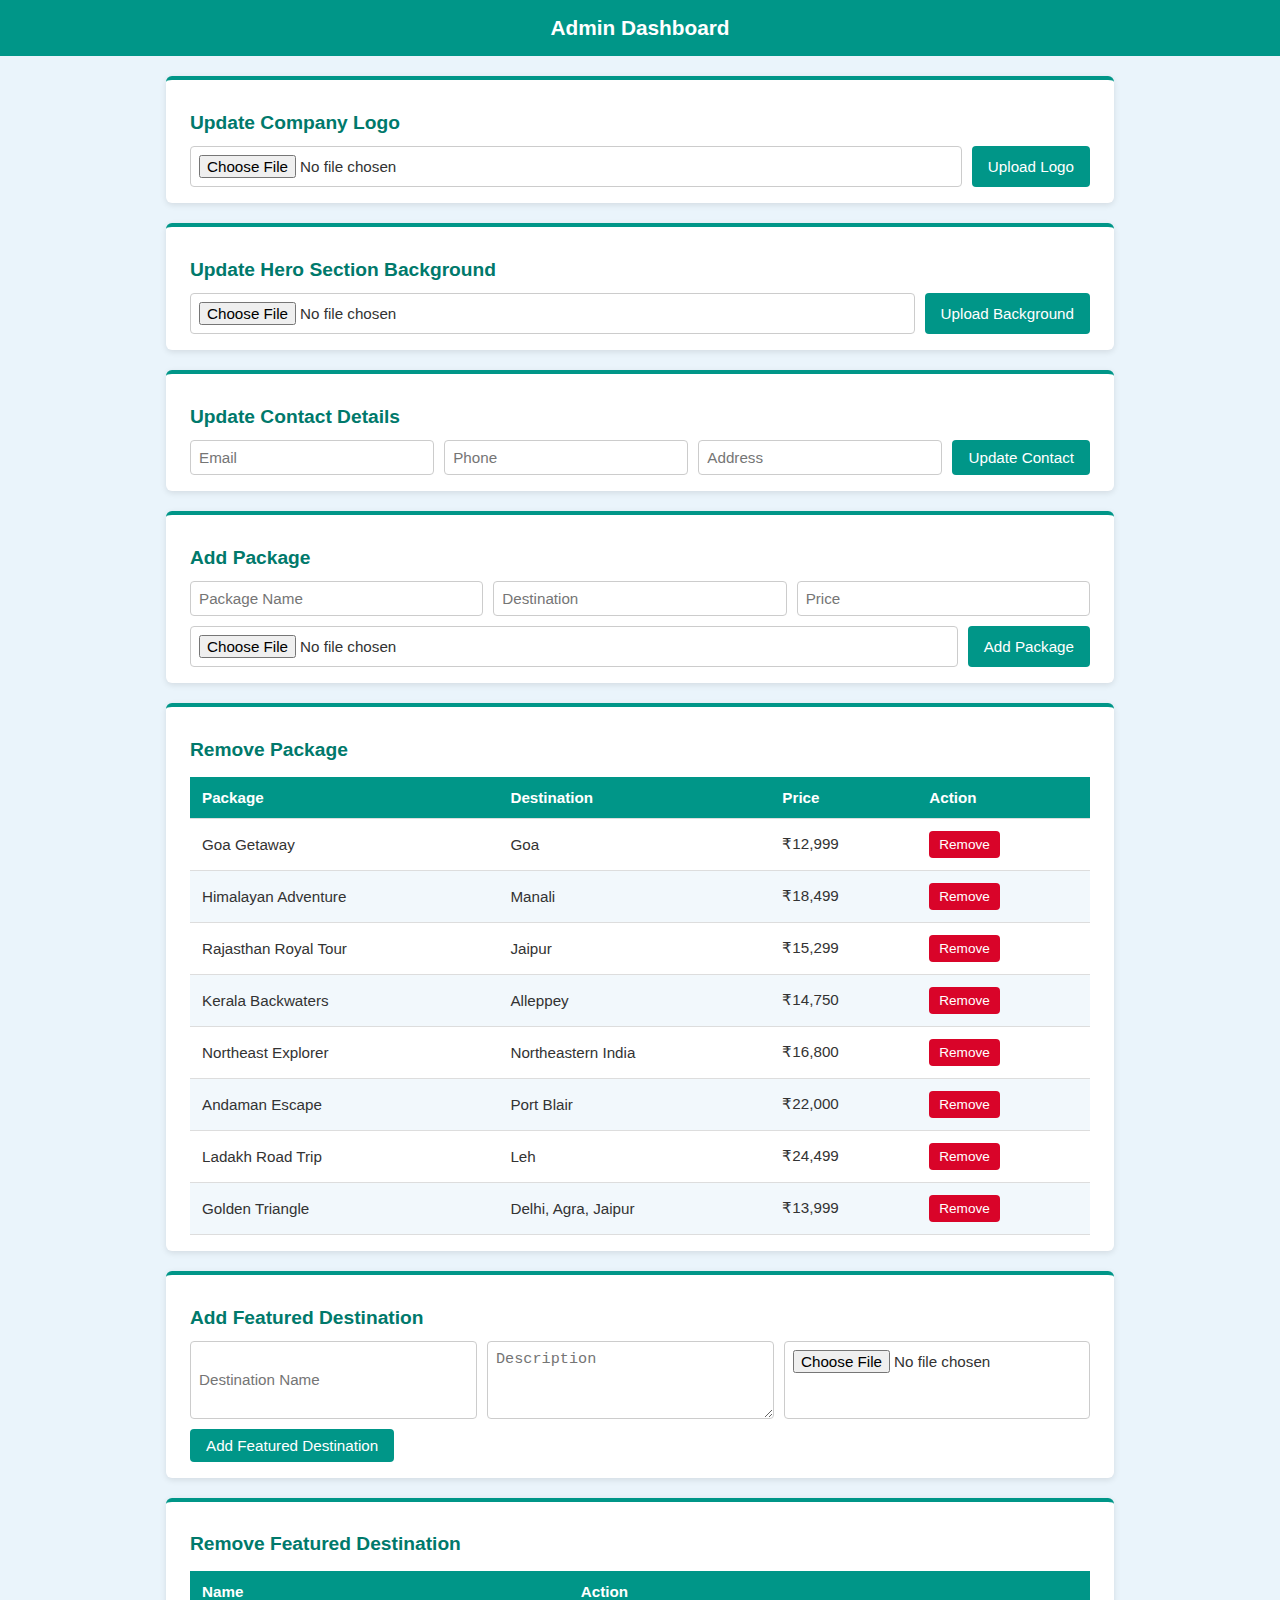
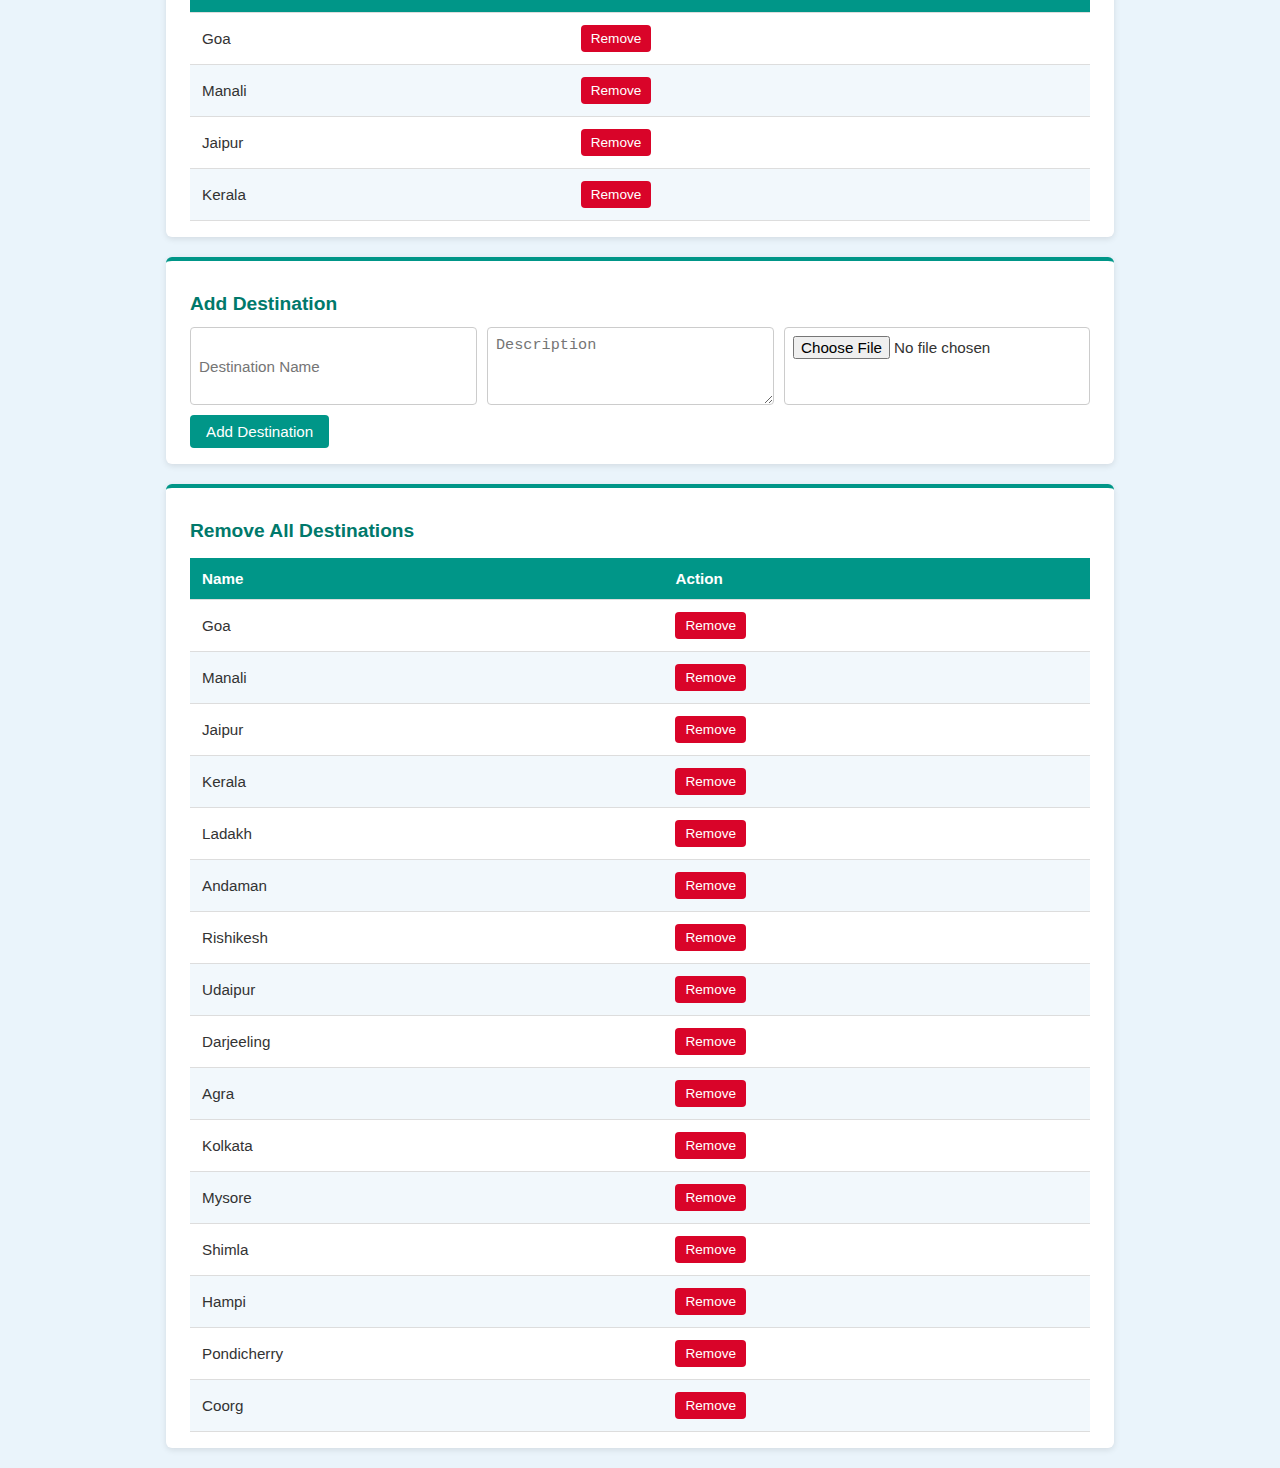
<file: admin.html>
<!DOCTYPE html>
<html lang="en">
<head>
  <meta charset="UTF-8" />
  <meta name="viewport" content="width=device-width, initial-scale=1" />
  <title>Admin Dashboard</title>
  <link rel="stylesheet" href="css/admin.css" />
</head>

<body>

  <header class="admin-header">
    Admin Dashboard
  </header>

  <!-- Update Company Logo -->
  <section class="admin-section">
    <h2>Update Company Logo</h2>
    <div class="admin-section-content">
      <input type="file" />
      <button>Upload Logo</button>
    </div>
  </section>

  <!-- Update Hero Section Background -->
  <section class="admin-section">
    <h2>Update Hero Section Background</h2>
    <div class="admin-section-content">
      <input type="file" />
      <button>Upload Background</button>
    </div>
  </section>

  <!-- Update Contact Details -->
  <section class="admin-section">
    <h2>Update Contact Details</h2>
    <div class="admin-section-content">
      <input type="email" placeholder="Email" />
      <input type="text" placeholder="Phone" />
      <input type="text" placeholder="Address" />
      <button>Update Contact</button>
    </div>
  </section>

  <!-- Add Package -->
  <section class="admin-section">
    <h2>Add Package</h2>
    <div class="admin-section-content">
      <input type="text" placeholder="Package Name" />
      <input type="text" placeholder="Destination" />
      <input type="text" placeholder="Price" />
      <input type="file" />
      <button>Add Package</button>
    </div>
  </section>

  <!-- Remove Package -->
  <section class="admin-section">
    <h2>Remove Package</h2>
    <table class="admin-table">
      <thead>
        <tr>
          <th>Package</th>
          <th>Destination</th>
          <th>Price</th>
          <th>Action</th>
        </tr>
      </thead>
      <tbody id="removePackageTable">
        <!-- Populated by JS -->
      </tbody>
    </table>
  </section>

  <!-- Add Featured Destination -->
  <section class="admin-section">
    <h2>Add Featured Destination</h2>
    <div class="admin-section-content">
      <input type="text" placeholder="Destination Name" />
      <textarea placeholder="Description"></textarea>
      <input type="file" />
      <button>Add Featured Destination</button>
    </div>
  </section>

  <!-- Remove Featured Destinations -->
  <section class="admin-section">
    <h2>Remove Featured Destination</h2>
    <table class="admin-table">
      <thead>
        <tr>
          <th>Name</th>
          <th>Action</th>
        </tr>
      </thead>
      <tbody id="removeFeaturedDestTable">
        <!-- Populated by JS -->
      </tbody>
    </table>
  </section>

  <!-- Add All Destination -->
  <section class="admin-section">
    <h2>Add Destination</h2>
    <div class="admin-section-content">
      <input type="text" placeholder="Destination Name" />
      <textarea placeholder="Description"></textarea>
      <input type="file" />
      <button>Add Destination</button>
    </div>
  </section>

  <!-- Remove All Destinations -->
  <section class="admin-section">
    <h2>Remove All Destinations</h2>
    <table class="admin-table">
      <thead>
        <tr>
          <th>Name</th>
          <th>Action</th>
        </tr>
      </thead>
      <tbody id="removeAllDestTable">
        <!-- Populated by JS -->
      </tbody>
    </table>
  </section>

  <!-- JS Includes -->
  <script src="../js/packages.js"></script>
  <script src="../js/data.js"></script>
  <script>
    document.addEventListener("DOMContentLoaded", () => {
      const packageTable = document.getElementById("removePackageTable");
      const featuredTable = document.getElementById("removeFeaturedDestTable");
      const allDestTable = document.getElementById("removeAllDestTable");

      // Load Packages
      packages.forEach(pkg => {
        const row = document.createElement("tr");
        row.innerHTML = `
          <td>${pkg.name}</td>
          <td>${pkg.destination}</td>
          <td>${pkg.price}</td>
          <td><button>Remove</button></td>
        `;
        packageTable.appendChild(row);
      });

      // Load Featured Destinations
      featuredDestinations.forEach(dest => {
        const row = document.createElement("tr");
        row.innerHTML = `
          <td>${dest.name}</td>
          <td><button>Remove</button></td>
        `;
        featuredTable.appendChild(row);
      });

      // Load All Destinations
      allDestinations.forEach(dest => {
        const row = document.createElement("tr");
        row.innerHTML = `
          <td>${dest.name}</td>
          <td><button>Remove</button></td>
        `;
        allDestTable.appendChild(row);
      });
    });
  </script>

</body>
</html>
</file>
<file: css/admin.css>
/* General Page Styling */
body {
  font-family: 'Segoe UI', sans-serif;
  margin: 0;
  padding: 0;
  background-color: #eaf4fb;
  color: #333;
}

/* Header */
.admin-header {
  background-color: #009688;
  color: white;
  padding: 16px;
  font-size: 1.3rem;
  text-align: center;
  font-weight: bold;
}

/* Sections */
.admin-section {
  background-color: white;
  margin: 20px auto;
  padding: 16px 24px;
  border-radius: 6px;
  max-width: 900px;
  box-shadow: 0 2px 6px rgba(0, 0, 0, 0.1);
  border-top: 4px solid #009688;
}

.admin-section h2 {
  margin-bottom: 12px;
  color: #00796b;
  font-size: 1.2rem;
}

/* Inputs & Buttons */
.admin-section-content {
  display: flex;
  flex-wrap: wrap;
  gap: 10px;
}

.admin-section-content input[type="text"],
.admin-section-content input[type="email"],
.admin-section-content input[type="file"],
.admin-section-content input[type="number"],
.admin-section-content textarea {
  padding: 8px;
  border: 1px solid #ccc;
  border-radius: 4px;
  flex: 1 1 200px;
  font-size: 0.95rem;
}

textarea {
  resize: vertical;
  min-height: 60px;
}

button {
  background-color: #009688;
  color: white;
  border: none;
  padding: 8px 16px;
  font-size: 0.95rem;
  cursor: pointer;
  border-radius: 4px;
  transition: background 0.3s ease;
}

button:hover {
  background-color: #00796b;
}

/* Table Styling */
.admin-table {
  width: 100%;
  border-collapse: collapse;
  margin-top: 16px;
  background-color: white;
}

.admin-table thead {
  background-color: #009688;
  color: white;
}

.admin-table th,
.admin-table td {
  padding: 12px;
  text-align: left;
  border-bottom: 1px solid #ddd;
  font-size: 0.95rem;
}

/* Alternating Row Colors */
.admin-table tbody tr:nth-child(even) {
  background-color: #f2f8fc;
}

/* Remove Button in Tables */
.admin-table button {
  background-color: #d90429;
  padding: 6px 10px;
  font-size: 0.85rem;
}

.admin-table button:hover {
  background-color: #a10220;
}

/* Responsive Tweaks */
@media (max-width: 600px) {
  .admin-section-content {
    flex-direction: column;
  }

  .admin-section {
    padding: 16px;
  }

  .admin-table th,
  .admin-table td {
    font-size: 0.85rem;
    padding: 8px;
  }
}
</file>
